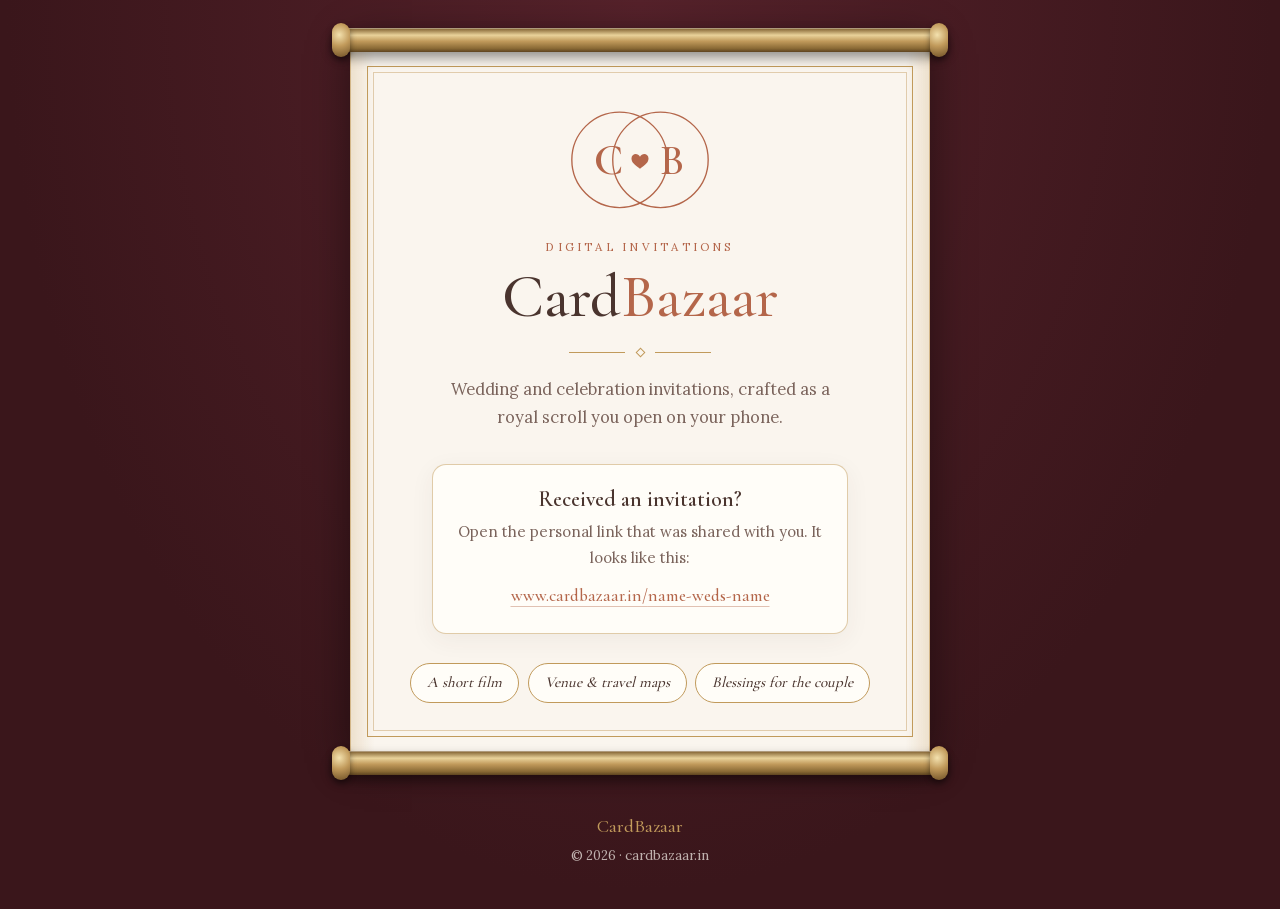
<file: index.html>
<!doctype html>
<html lang="en">
<head>
<meta charset="utf-8">
<meta name="viewport" content="width=device-width, initial-scale=1">
<meta http-equiv="Content-Security-Policy" content="default-src 'none'; style-src 'self'; font-src 'self'; img-src 'self'; base-uri 'none'; form-action 'none'; upgrade-insecure-requests">
<meta name="referrer" content="no-referrer">
<title>CardBazaar - Digital Invitations</title>
<meta name="description" content="Wedding and celebration invitations, crafted as a royal scroll you open on your phone.">
<meta property="og:title" content="CardBazaar - Digital Invitations">
<meta property="og:description" content="Wedding and celebration invitations, crafted as a royal scroll you open on your phone.">
<meta property="og:url" content="https://www.cardbazaar.in/">
<meta property="og:type" content="website">
<link rel="canonical" href="https://www.cardbazaar.in/">
<meta name="theme-color" content="#3A161B">
<link rel="icon" href="/favicon.svg" type="image/svg+xml">
<link rel="preload" href="/fonts/cormorant-garamond.woff2" as="font" type="font/woff2" crossorigin>
<link rel="stylesheet" href="/css/site.css">
</head>
<body>
<div class="rod" aria-hidden="true"></div>
<main class="scroll">
  <div class="frame">
    <svg class="monogram" viewBox="0 0 220 158" role="img" aria-label="CardBazaar">
      <circle cx="80" cy="79" r="70" fill="none" stroke="#B4664A" stroke-width="2"/>
      <circle cx="140" cy="79" r="70" fill="none" stroke="#B4664A" stroke-width="2"/>
      <text x="64" y="100" text-anchor="middle" font-family="Cormorant Garamond, Georgia, serif" font-size="62" font-weight="600" fill="#B4664A">C</text>
      <text x="157" y="100" text-anchor="middle" font-family="Cormorant Garamond, Georgia, serif" font-size="62" font-weight="600" fill="#B4664A">B</text>
      <path d="M110 92c-8-5.5-12.5-9.5-12.5-15 0-4 3-6.5 6.3-6.5 2.4 0 4.7 1.5 6.2 4 1.5-2.5 3.8-4 6.2-4 3.3 0 6.3 2.5 6.3 6.5 0 5.5-4.5 9.5-12.5 15z" fill="#B4664A"/>
    </svg>

    <p class="eyebrow">Digital Invitations</p>
    <h1>Card<span>Bazaar</span></h1>
    <div class="divider" aria-hidden="true"><i></i></div>
    <p class="lead">Wedding and celebration invitations, crafted as a royal scroll you open on your phone.</p>

    <section class="note" aria-labelledby="received">
      <h2 id="received">Received an invitation?</h2>
      <p>Open the personal link that was shared with you. It looks like this:</p>
      <span class="example"><span>www.cardbazaar.in/</span><wbr><span>name-weds-name</span></span>
    </section>

    <ul class="chips" aria-label="Every card includes">
      <li>A short film</li>
      <li>Venue &amp; travel maps</li>
      <li>Blessings for the couple</li>
    </ul>
  </div>
</main>
<div class="rod" aria-hidden="true"></div>
<footer>
  <span>CardBazaar</span>
  © 2026 · cardbazaar.in
</footer>
</body>
</html>
</file>
<file: css/site.css>
/* CardBazaar home: same royal scroll as the cards. No third-party assets. */
@font-face{font-family:'Cormorant Garamond';font-style:normal;font-weight:500 600;font-display:swap;src:url(/fonts/cormorant-garamond.woff2) format('woff2')}
@font-face{font-family:'Lora';font-style:normal;font-weight:400;font-display:swap;src:url(/fonts/lora-400.woff2) format('woff2')}
@font-face{font-family:'Lora';font-style:italic;font-weight:400;font-display:swap;src:url(/fonts/lora-400-italic.woff2) format('woff2')}

:root{--love:#7E2A33;--royal:#3A161B;--royal-2:#55212A;--cream:#FAF5EE;--paper:#FFFDF8;--ink:#4A342E;--ink-soft:#7A635B;--terra:#B4664A;--gold:#C19A5B;--serif:'Cormorant Garamond',Georgia,'Times New Roman',serif;--body:'Lora',Georgia,serif}
*{box-sizing:border-box;margin:0;padding:0}
html{color-scheme:light}
body{min-height:100svh;display:flex;flex-direction:column;justify-content:center;padding:28px 0 0;background:radial-gradient(ellipse at top,var(--royal-2),var(--royal) 70%) fixed var(--royal);color:var(--ink);font-family:var(--body);line-height:1.7;font-size:1.02rem;-webkit-font-smoothing:antialiased}

.rod{position:relative;z-index:2;width:min(616px,calc(100% - 4px));height:24px;margin:0 auto;border-radius:12px;flex:none;
  background:linear-gradient(180deg,#7A5A2A 0%,#E9D29A 30%,#C19A5B 55%,#8A6A35 85%,#5E4420 100%);
  box-shadow:0 6px 12px rgba(0,0,0,.4),inset 0 1px 0 rgba(255,255,255,.35)}
.rod::before,.rod::after{content:"";position:absolute;top:-5px;width:18px;height:34px;border-radius:9px;
  background:radial-gradient(circle at 40% 35%,#F3E1AE,#C19A5B 45%,#6E5026 100%);box-shadow:0 3px 6px rgba(0,0,0,.45)}
.rod::before{left:0}.rod::after{right:0}

.scroll{width:min(580px,calc(100% - 30px));margin:-12px auto;padding:12px 16px;position:relative;
  background:linear-gradient(90deg,rgba(193,154,91,.22),rgba(193,154,91,0) 4%,rgba(193,154,91,0) 96%,rgba(193,154,91,.22)),var(--cream);
  border-inline:1px solid rgba(193,154,91,.6);box-shadow:0 0 40px rgba(0,0,0,.45)}
.frame{position:relative;text-align:center;padding:3.4rem 1.6rem 3rem}
.frame::before{content:"";position:absolute;inset:14px 0;border:1px solid var(--gold);pointer-events:none}
.frame::after{content:"";position:absolute;inset:20px 6px;border:1px solid rgba(193,154,91,.45);pointer-events:none}

.monogram{display:block;width:150px;height:auto;margin:0 auto 1.4rem}
.eyebrow{text-transform:uppercase;letter-spacing:.28em;font-size:.72rem;color:var(--terra);margin-bottom:.5rem}
h1{font-family:var(--serif);font-weight:500;line-height:1.1;font-size:clamp(2.6rem,11vw,3.8rem);color:var(--ink)}
h1 span{color:var(--terra)}
h1.compact{font-size:clamp(2.3rem,9vw,3.2rem)}
.divider{display:flex;align-items:center;justify-content:center;gap:.7rem;margin:1.1rem auto 1.3rem;color:var(--gold)}
.divider::before,.divider::after{content:"";width:56px;height:1px;background:var(--gold)}
.divider i{width:7px;height:7px;transform:rotate(45deg);border:1px solid var(--gold)}
.lead{color:var(--ink-soft);max-width:26rem;margin:0 auto}

.note{background:var(--paper);border:1px solid rgba(193,154,91,.5);border-radius:14px;max-width:26rem;margin:2rem auto 0;padding:1.4rem 1.3rem;box-shadow:0 6px 24px rgba(74,52,46,.06)}
.note h2{font-family:var(--serif);font-weight:600;font-size:1.35rem;line-height:1.2;color:var(--ink);margin-bottom:.4rem}
.note p{color:var(--ink-soft);font-size:.93rem}
.example{display:block;margin-top:.7rem;font-family:var(--serif);font-size:1.08rem;color:var(--terra);text-decoration:underline;text-decoration-color:rgba(180,102,74,.4);text-underline-offset:5px}
.example span{white-space:nowrap}

.chips{list-style:none;display:flex;flex-wrap:wrap;gap:.55rem;justify-content:center;margin-top:1.8rem}
.chips li{border:1px solid var(--gold);color:var(--ink);border-radius:999px;padding:.4rem 1rem;font-size:.95rem;font-family:var(--serif);font-style:italic;background:var(--paper)}

.btn{display:inline-block;margin-top:1.8rem;background:var(--terra);color:#fff;letter-spacing:.12em;text-transform:uppercase;font-size:.78rem;padding:.85rem 1.9rem;border-radius:999px;text-decoration:none;transition:background .25s}
.btn:hover{background:#9A5138}
.btn:focus-visible{outline:2px solid rgba(180,102,74,.45);outline-offset:3px}

footer{text-align:center;padding:2.2rem 1.5rem 2.6rem;font-size:.82rem;color:rgba(250,245,238,.7)}
footer span{font-family:var(--serif);font-size:1.15rem;color:var(--gold);display:block;margin-bottom:.2rem}

@media(max-width:380px){.frame{padding:3rem 1.1rem 2.6rem}}
</file>
